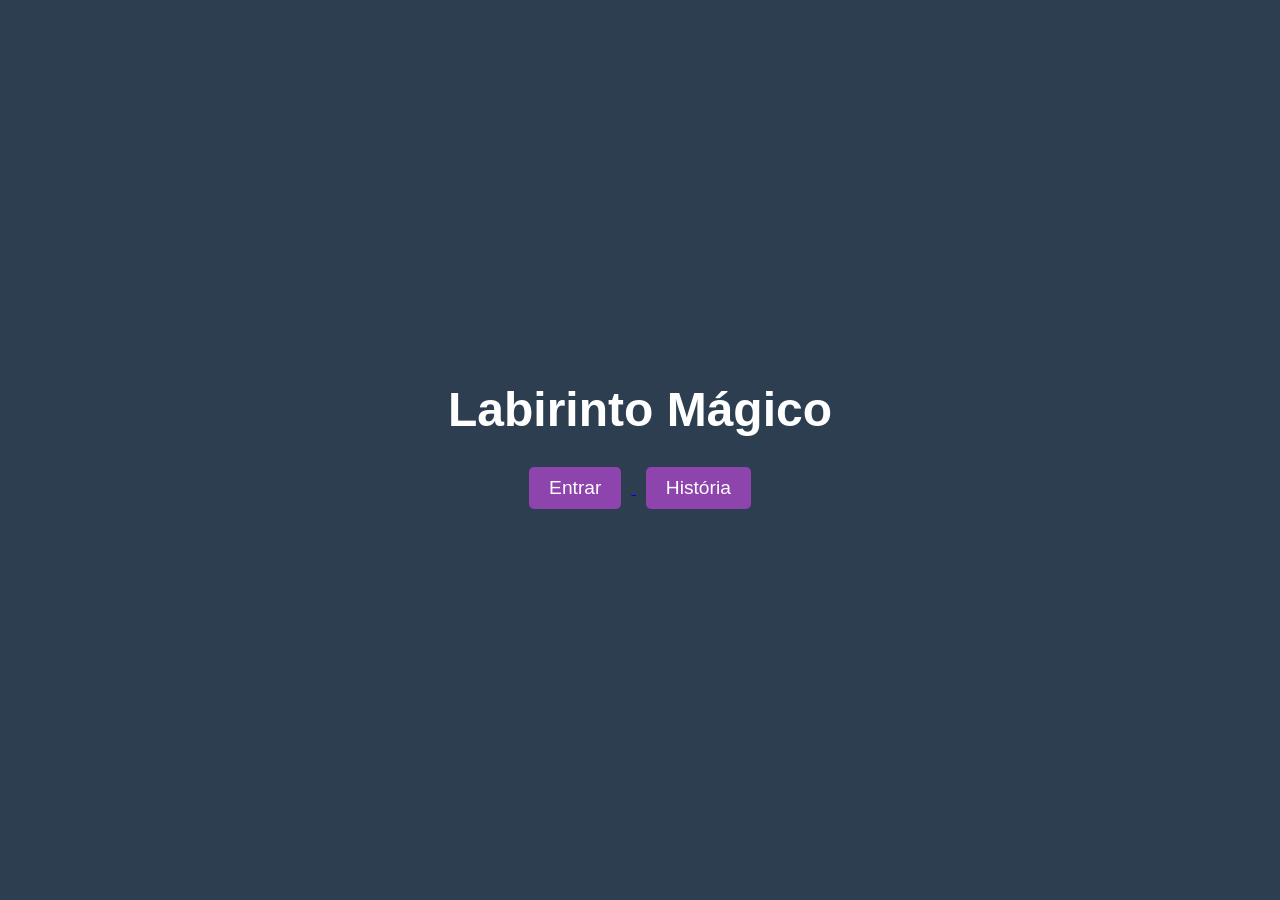
<file: index.html>
<!DOCTYPE html>
<html lang="pt-br">
<head>
    <meta charset="UTF-8">
    <meta name="viewport" content="width=device-width, initial-scale=1.0">
    <title>Labirinto Mágico</title>
    <link rel="stylesheet" href="telainicial.css">
</head>
<body>
    <div class="container">
        <h1>Labirinto Mágico</h1>
        <a href="fase1.html">
            <button class="button" id="startGame">Entrar</button>
        </a>

        <button class="button" id="aboutGame">História</button>
    </div>
    
    <script src="telainicial.js"></script>
</body>
</html>
</file>
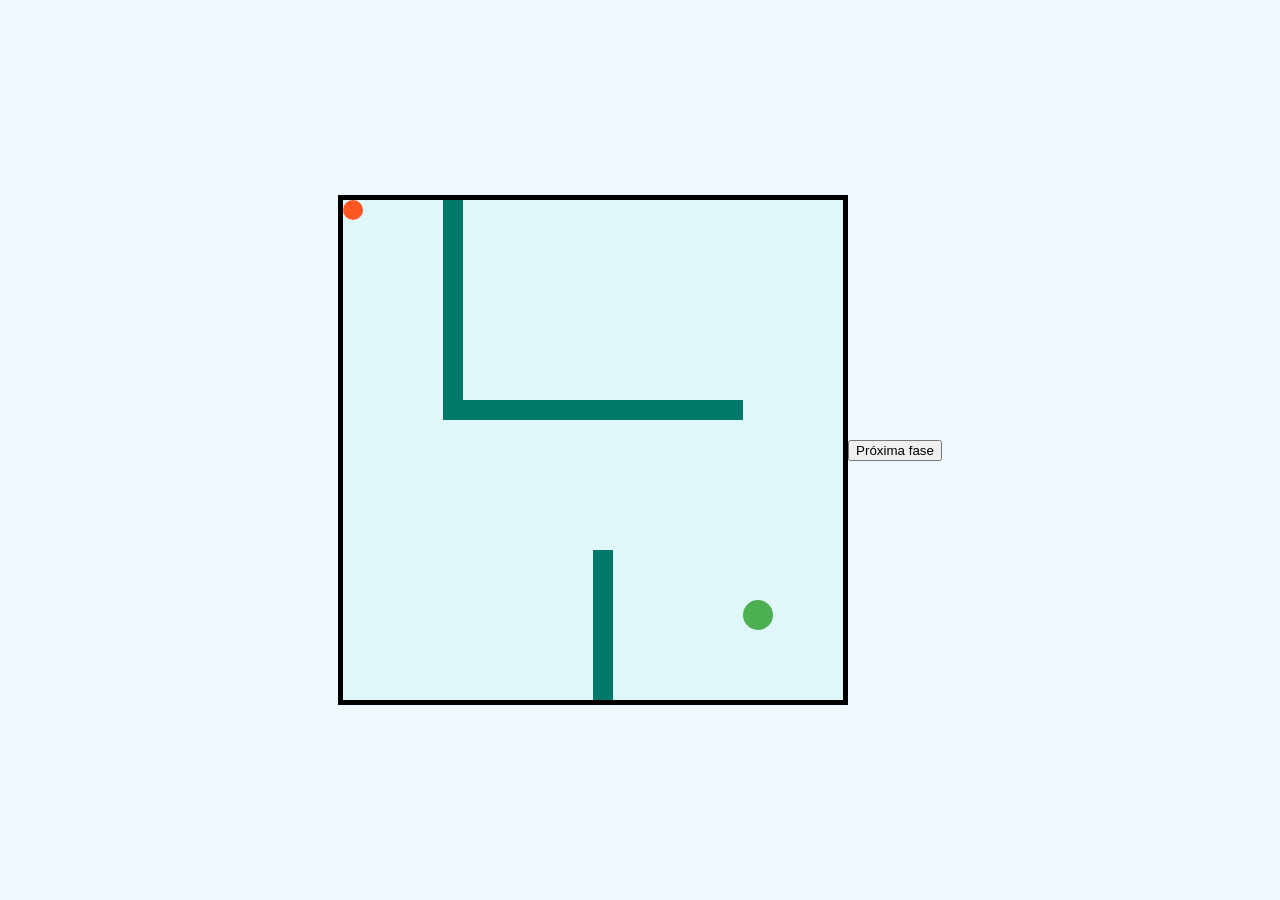
<file: fase1.html>
<!DOCTYPE html>
<html lang="en">
<head>
    <meta charset="UTF-8">
    <meta http-equiv="X-UA-Compatible" content="IE=edge">
    <meta name="viewport" content="width=device-width, initial-scale=1.0">
    <title>Labirinto Mágico - Fase 1</title>
    <link rel="stylesheet" href="fases.css">
</head>
<body>
    <div id="labirinto">
        <div id="jogador"></div>
        <div id="meta" style="top: 400px; left: 400px;"></div>
        <div class="parede" style="top: 0; left: 100px; width: 20px; height: 200px;"></div>
        <div class="parede" style="top: 200px; left: 100px; width: 300px; height: 20px;"></div>
        <div class="parede" style="bottom: 0; left: 250px; width: 20px; height: 150px;"></div>
    </div>
    

    <a href="fase2.html">
        <button class="botao-proxima-fase" id="fase2">Próxima fase</button>
    </a>

    <script src="fase1.js"></script>
</body>
</html>
</file>
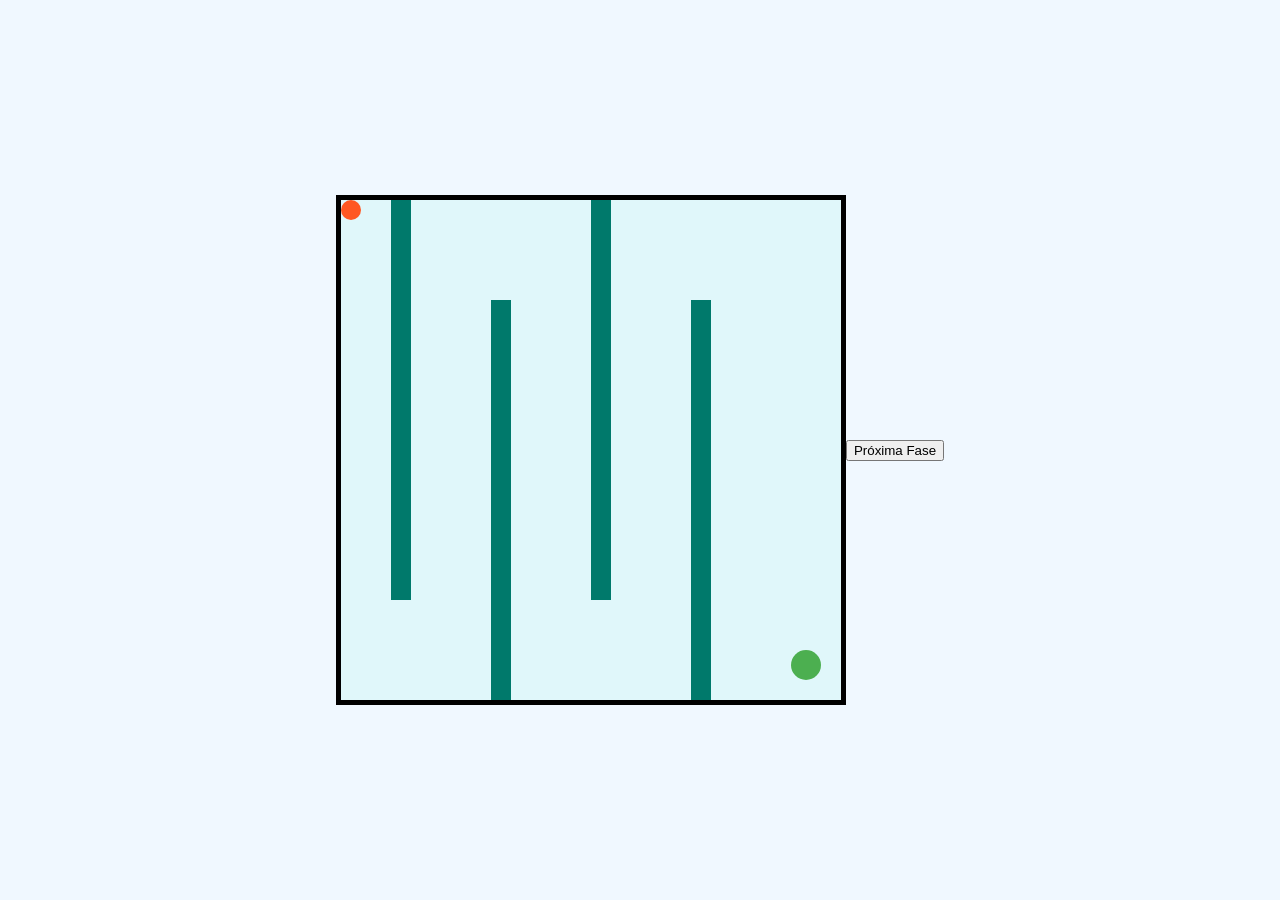
<file: fase2.html>
<!DOCTYPE html>
<html lang="en">
<head>
    <meta charset="UTF-8">
    <meta http-equiv="X-UA-Compatible" content="IE=edge">
    <meta name="viewport" content="width=device-width, initial-scale=1.0">
    <title>Labirinto Mágico - Fase 2</title>
    <link rel="stylesheet" href="fases.css">
</head>
<body>
    <div id="labirinto">
        <div id="jogador"></div>
        <div id="meta" style="top: 450px; left: 450px;"></div>
        <!-- Paredes mais complexas e caminhos estreitos -->
        <div class="parede" style="top: 0; left: 50px; width: 20px; height: 400px;"></div>
        <div class="parede" style="top: 0; left: 250px; width: 20px; height: 400px;"></div>
        <div class="parede" style="bottom: 0; left: 150px; width: 20px; height: 400px;"></div>
        <div class="parede" style="bottom: 0; left: 350px; width: 20px; height: 400px;"></div>
    </div>
    
    <a href="fase3.html">
        <button id="botao-proxima-fase">Próxima Fase</button>
    </a>
    <script src="fase1.js"></script>
</body>
</html>
</file>
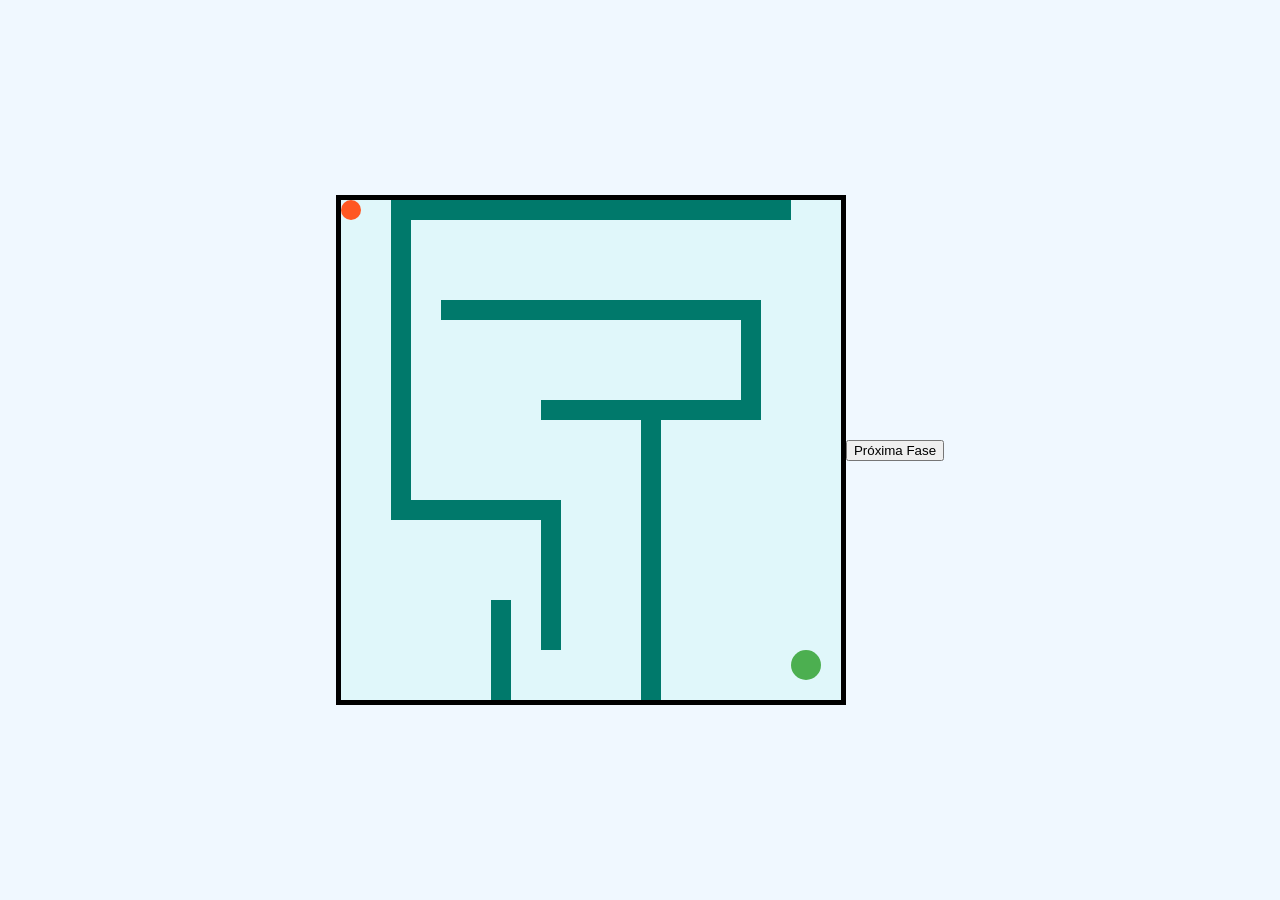
<file: fase3.html>
<!DOCTYPE html>
<html lang="en">
<head>
    <meta charset="UTF-8">
    <meta http-equiv="X-UA-Compatible" content="IE=edge">
    <meta name="viewport" content="width=device-width, initial-scale=1.0">
    <title>Labirinto Mágico - Fase 3</title>
    <link rel="stylesheet" href="fases.css">
</head>
<body>
    <div id="labirinto">
        <div id="jogador"></div>
        <div id="meta" style="top: 450px; left: 450px;"></div>
        <!-- Paredes com curvas inesperadas e caminhos que podem enganar -->
        <div class="parede" style="top: 0; left: 50px; width: 20px; height: 300px;"></div>
        <div class="parede" style="top: 0; left: 50px; width: 400px; height: 20px;"></div>
        <div class="parede" style="top: 100px; left: 100px; width: 300px; height: 20px;"></div>
        <div class="parede" style="top: 300px; left: 200px; width: 20px; height: 150px;"></div>
        <div class="parede" style="top: 200px; left: 200px; width: 200px; height: 20px;"></div>
        <div class="parede" style="top: 300px; left: 50px; width: 150px; height: 20px;"></div>
        <div class="parede" style="top: 400px; left: 150px; width: 20px; height: 100px;"></div>
        <div class="parede" style="bottom: 0; left: 300px; width: 20px; height: 300px;"></div>
        <div class="parede" style="top: 100px; left: 400px; width: 20px; height: 120px;"></div>
    </div>
    
    <a id="botao-proxima-fase" href="fase4.html">
        <button id="botao-proxima-fase">Próxima Fase</button>
    </a>
    <script src="fase1.js"></script>
</body>
</html>
</file>
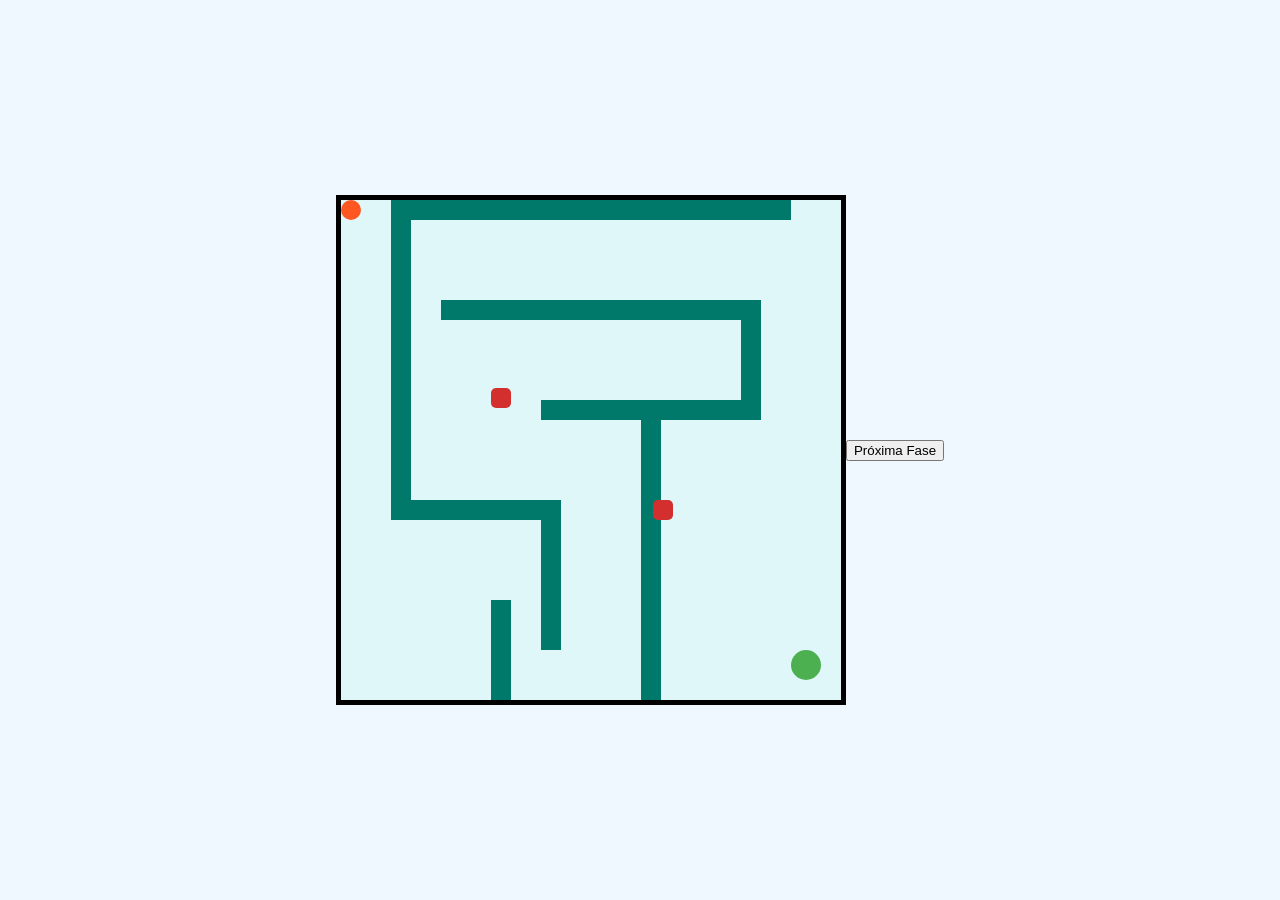
<file: fase4.html>
<!DOCTYPE html>
<html lang="en">
<head>
    <meta charset="UTF-8">
    <meta http-equiv="X-UA-Compatible" content="IE=edge">
    <meta name="viewport" content="width=device-width, initial-scale=1.0">
    <title>Labirinto Mágico - Fase 4</title>
    <link rel="stylesheet" href="fases.css">
</head>
<body>
    <div id="labirinto">
        <div id="jogador"></div>
        <div id="meta" style="top: 450px; left: 450px;"></div>
        <!-- Paredes fixas -->
        <div class="parede" style="top: 0; left: 50px; width: 20px; height: 300px;"></div>
        <div class="parede" style="top: 0; left: 50px; width: 400px; height: 20px;"></div>
        <div class="parede" style="top: 100px; left: 100px; width: 300px; height: 20px;"></div>
        <div class="parede" style="top: 300px; left: 200px; width: 20px; height: 150px;"></div>
        <div class="parede" style="top: 200px; left: 200px; width: 200px; height: 20px;"></div>
        <div class="parede" style="top: 300px; left: 50px; width: 150px; height: 20px;"></div>
        <div class="parede" style="top: 400px; left: 150px; width: 20px; height: 100px;"></div>
        <div class="parede" style="bottom: 0; left: 300px; width: 20px; height: 300px;"></div>
        <div class="parede" style="top: 100px; left: 400px; width: 20px; height: 120px;"></div>
        
        <!-- Obstáculos móveis -->
        <div class="obstaculo" id="obstaculo1" style="top: 150px; left: 150px; width: 20px; height: 20px;"></div>
        <div class="obstaculo" id="obstaculo2" style="top: 300px; left: 350px; width: 20px; height: 20px;"></div>
    </div>
    
    <a id="botao-proxima-fase" href="fase5.html">
        <button id="botao-proxima-fase">Próxima Fase</button>
    </a>
    <script src="fase4.js"></script>
</body>
</html>
</file>
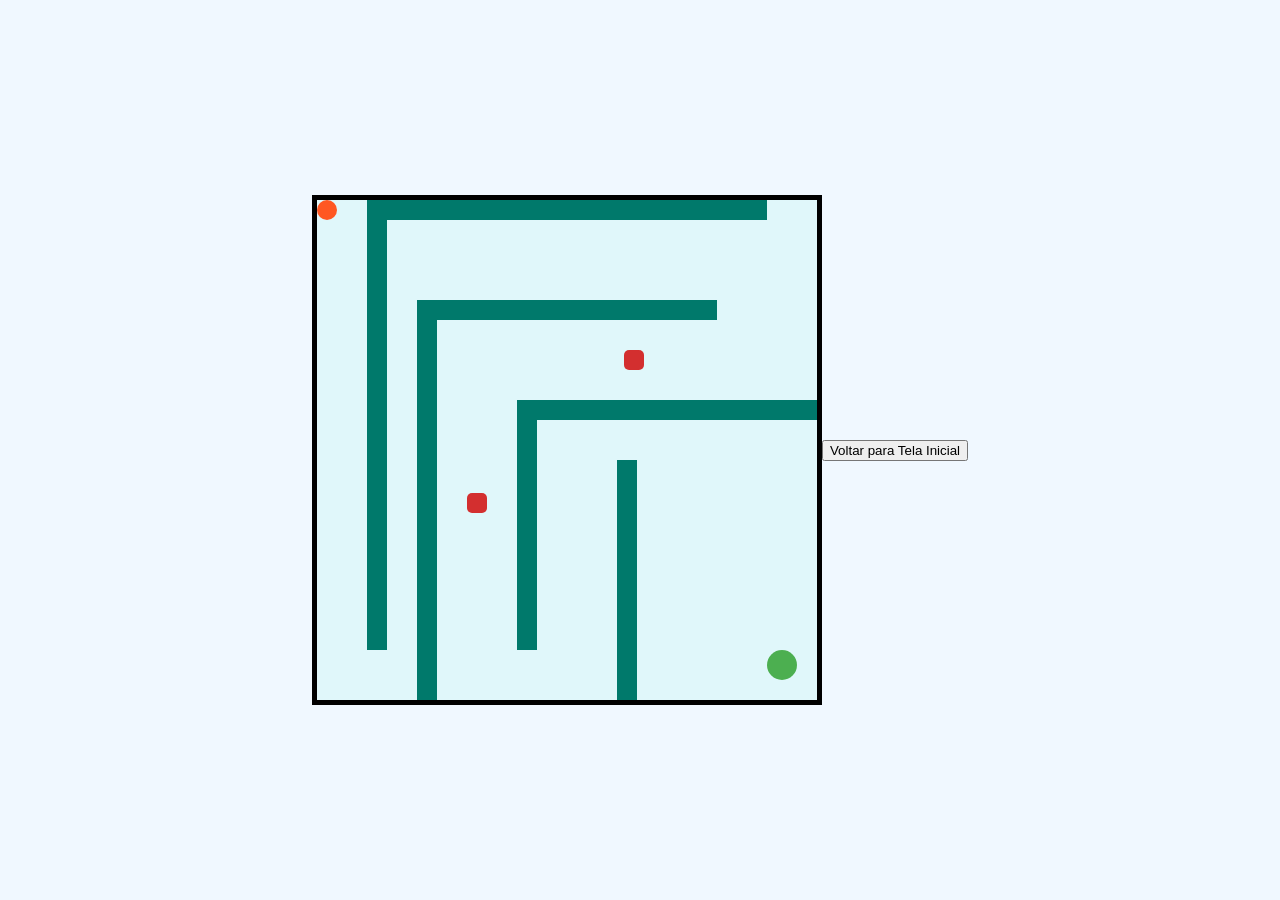
<file: fase5.html>
<!DOCTYPE html>
<html lang="en">
<head>
    <meta charset="UTF-8">
    <meta http-equiv="X-UA-Compatible=IE=edge">
    <meta name="viewport" content="width=device-width, initial-scale=1.0">
    <title>Labirinto Mágico - Fase 5</title>
    <link rel="stylesheet" href="fases.css">
</head>
<body>
    <div id="labirinto">
        <div id="jogador"></div>
        <div id="meta" style="top: 450px; left: 450px;"></div>
        <!-- Paredes fixas com reviravoltas -->
        <div class="parede" style="top: 0; left: 50px; width: 20px; height: 450px;"></div>
        <div class="parede" style="top: 0; left: 50px; width: 400px; height: 20px;"></div>
        <div class="parede" style="top: 100px; left: 100px; width: 20px; height: 400px;"></div>
        <div class="parede" style="top: 100px; left: 100px; width: 300px; height: 20px;"></div>
        <div class="parede" style="top: 200px; left: 200px; width: 20px; height: 250px;"></div>
        <div class="parede" style="top: 200px; left: 200px; width: 300px; height: 20px;"></div>
        <div class="parede" style="bottom: 0; left: 300px; width: 20px; height: 240px;"></div>
        <!-- Obstáculos móveis mais desafiadores -->
        <div class="obstaculo" id="obstaculo1" style="top: 150px; left: 250px; width: 20px; height: 20px;"></div>
        <div class="obstaculo" id="obstaculo2" style="top: 350px; left: 150px; width: 20px; height: 20px;"></div>
    </div>
    
    <a id="botao-voltar-inicio" href="index.html">
        <button id="botao-voltar-inicio">Voltar para Tela Inicial</button>
    </a>
</body>
</html>

    <script src="fase5.js"></script>
</body>
</html>
</file>
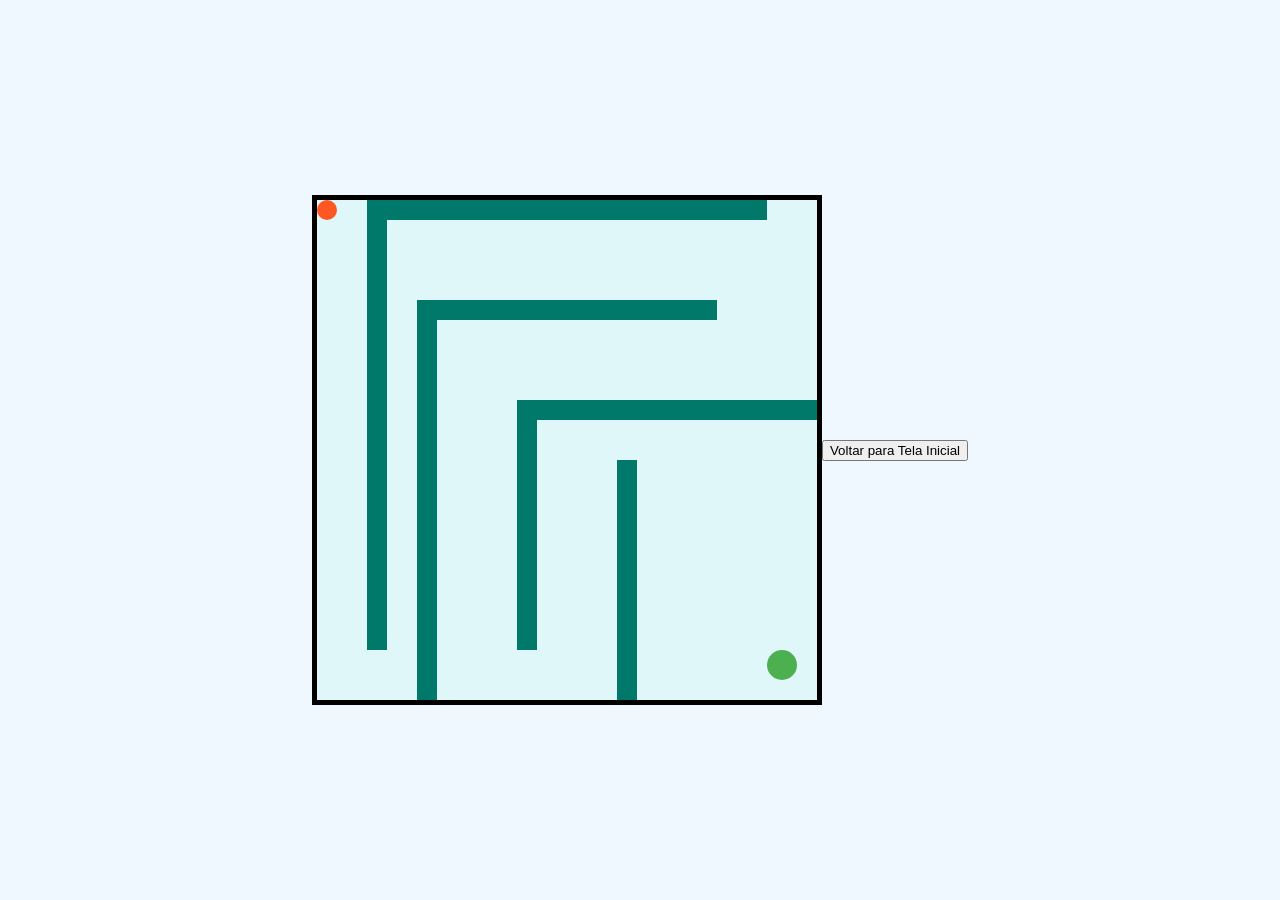
<file: jogo/fase5.html>
<!DOCTYPE html>
<html lang="en">
<head>
    <meta charset="UTF-8">
    <meta http-equiv="X-UA-Compatible=IE=edge">
    <meta name="viewport" content="width=device-width, initial-scale=1.0">
    <title>Labirinto Mágico - Fase 5</title>
    <link rel="stylesheet" href="fases.css">
</head>
<body>
    <div id="labirinto">
        <div id="jogador"></div>
        <div id="meta" style="top: 450px; left: 450px;"></div>
        <!-- Paredes fixas com reviravoltas -->
        <div class="parede" style="top: 0; left: 50px; width: 20px; height: 450px;"></div>
        <div class="parede" style="top: 0; left: 50px; width: 400px; height: 20px;"></div>
        <div class="parede" style="top: 100px; left: 100px; width: 20px; height: 400px;"></div>
        <div class="parede" style="top: 100px; left: 100px; width: 300px; height: 20px;"></div>
        <div class="parede" style="top: 200px; left: 200px; width: 20px; height: 250px;"></div>
        <div class="parede" style="top: 200px; left: 200px; width: 300px; height: 20px;"></div>
        <div class="parede" style="bottom: 0; left: 300px; width: 20px; height: 240px;"></div>
        <!-- Obstáculos móveis mais desafiadores -->
        <div class="obstaculo" id="obstaculo1" style="top: 150px; left: 250px; width: 20px; height: 20px;"></div>
        <div class="obstaculo" id="obstaculo2" style="top: 350px; left: 150px; width: 20px; height: 20px;"></div>
    </div>
    
    <a id="botao-voltar-inicio" href="telainicial.html">
        <button id="botao-voltar-inicio">Voltar para Tela Inicial</button>
    </a>
</body>
</html>

    <script src="fase5.js"></script>
</body>
</html>
</file>
<file: telainicial.css>
* {
    margin: 0;
    padding: 0;
    box-sizing: border-box;
}

body {
    font-family: Arial, sans-serif;
    background: #2c3e50;
    color: #fff;
    display: flex;
    justify-content: center;
    align-items: center;
    height: 100vh;
    flex-direction: column;
    text-align: center;
}

h1 {
    font-size: 3rem;
    margin-bottom: 20px;
}

.button {
    background-color: #8e44ad;
    border: none;
    padding: 10px 20px;
    color: white;
    font-size: 1.2rem;
    cursor: pointer;
    border-radius: 5px;
    margin: 10px;
    transition: background-color 0.3s;
}

.button:hover {
    background-color: #9b59b6;
}
</file>
<file: fases.css>
body {
    display: flex;
    justify-content: center;
    align-items: center;
    height: 100vh;
    margin: 0;
    background-color: #f0f8ff;
}
#labirinto {
    position: relative;
    width: 500px;
    height: 500px;
    border: 5px solid #000;
    background-color: #e0f7fa;
}
.parede {
    position: absolute;
    background-color: #00796b;
}
#jogador {
    position: absolute;
    width: 20px;
    height: 20px;
    background-color: #ff5722;
    border-radius: 50%;
}
#meta {
    position: absolute;
    width: 30px;
    height: 30px;
    background-color: #4caf50;
    border-radius: 15px;
}
.obstaculo {
    position: absolute;
    background-color: #d32f2f;
    border-radius: 5px;
}
</file>
<file: jogo/fases.css>
body {
    display: flex;
    justify-content: center;
    align-items: center;
    height: 100vh;
    margin: 0;
    background-color: #f0f8ff;
}
#labirinto {
    position: relative;
    width: 500px;
    height: 500px;
    border: 5px solid #000;
    background-color: #e0f7fa;
}
.parede {
    position: absolute;
    background-color: #00796b;
}
#jogador {
    position: absolute;
    width: 20px;
    height: 20px;
    background-color: #ff5722;
    border-radius: 50%;
}
#meta {
    position: absolute;
    width: 30px;
    height: 30px;
    background-color: #4caf50;
    border-radius: 15px;
}
</file>
